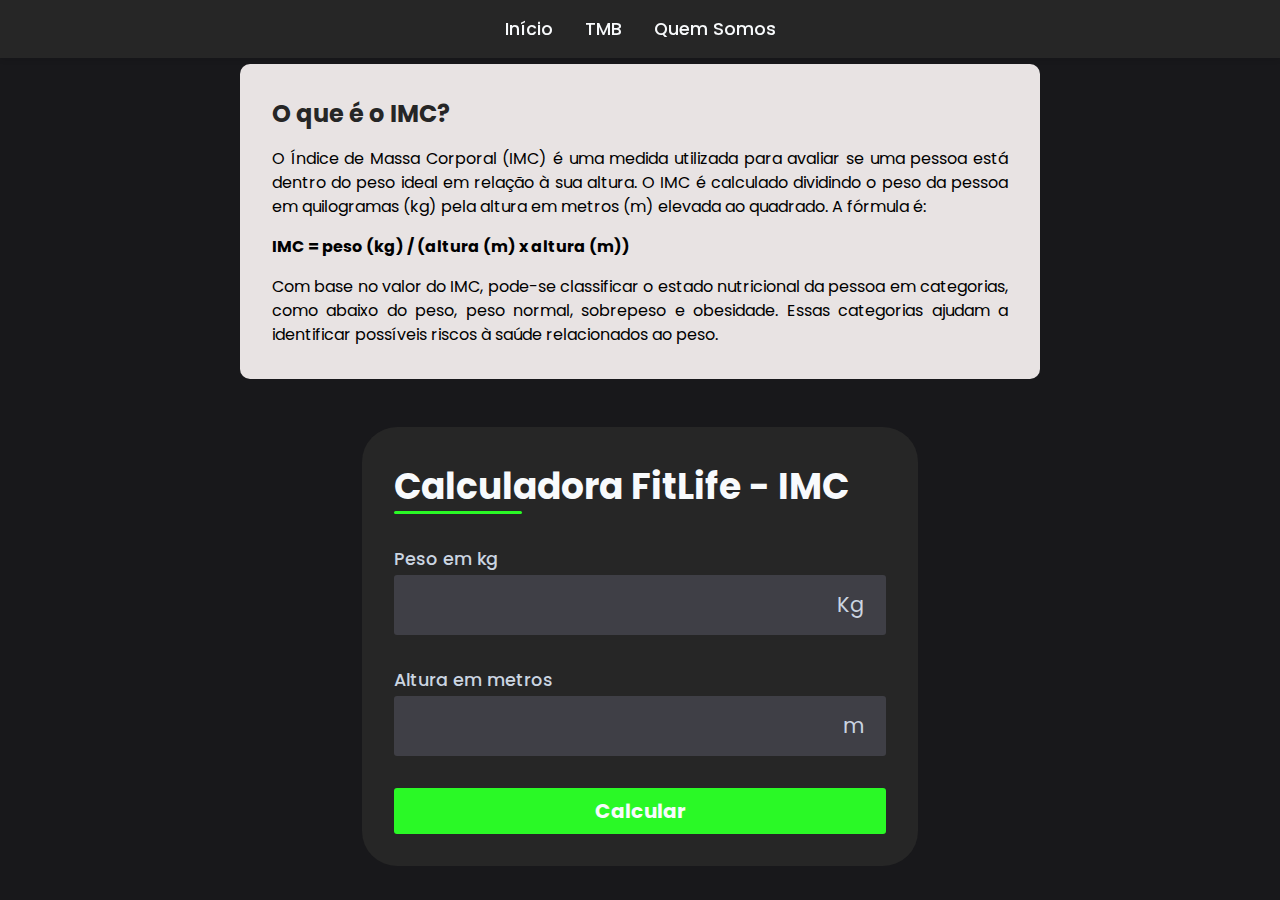
<file: imc.html>
<!DOCTYPE html>
<html lang="pt-br">
<head>
    <meta charset="UTF-8">
    <meta http-equiv="X-UA-Compatible" content="IE=edge">
    <meta name="viewport" content="width=device-width, initial-scale=1.0">
    <link rel="stylesheet" href="imc.css">
    <title>FitLife</title>
</head>
<body>
    <nav>
        <ul>
            <li><a href="index.html">Início</a></li>
            <li><a href="tmb.html">TMB</a></li>
            <li><a href="sobre.html">Quem Somos</a></li>

        </ul>
    </nav>
    <div class="texto">
        <h2>O que é o IMC?</h2>
        <p>
            O Índice de Massa Corporal (IMC) é uma medida utilizada para avaliar se uma pessoa está dentro do peso ideal em relação à sua altura. O IMC é calculado dividindo o peso da pessoa em quilogramas (kg) pela altura em metros (m) elevada ao quadrado. A fórmula é:
        </p>
        <p>
            <strong>IMC = peso (kg) / (altura (m) x altura (m))</strong>
        </p>
        <p>
            Com base no valor do IMC, pode-se classificar o estado nutricional da pessoa em categorias, como abaixo do peso, peso normal, sobrepeso e obesidade. Essas categorias ajudam a identificar possíveis riscos à saúde relacionados ao peso.
        </p>
    </div>
    <div id="calculadora-div">
        <section id="calculadora">
            <form id="formulario">
                <h1 id="titulo">Calculadora FitLife - IMC</h1>
                <div class="caixa-entrada">
                    <label for="peso"> Peso em kg </label>
                    <div class="campo-entrada">
                        <input type="number" id="peso" name="peso" required />
                        <span> Kg </span>
                    </div>
                </div>
                <div class="caixa-entrada">
                    <label for="altura"> Altura em metros </label>
                    <div class="campo-entrada">
                        <input type="number" step="0.01" id="altura" name="altura" required />
                        <span> m </span>
                    </div>
                </div>
                <button id="calcular">Calcular</button>
            </form>
            <div id="informacoes" class="escondido">
                <div id="resultado">
                    <div id="imc">
                        <span id="valor"></span>
                        <span>Seu IMC</span>
                    </div>
                    <div id="descricao">
                        <span></span>
                    </div>
                </div>
            </div>
        </section>
    </div>
    <script src="imc.js"></script>
</body>
</html>
</file>
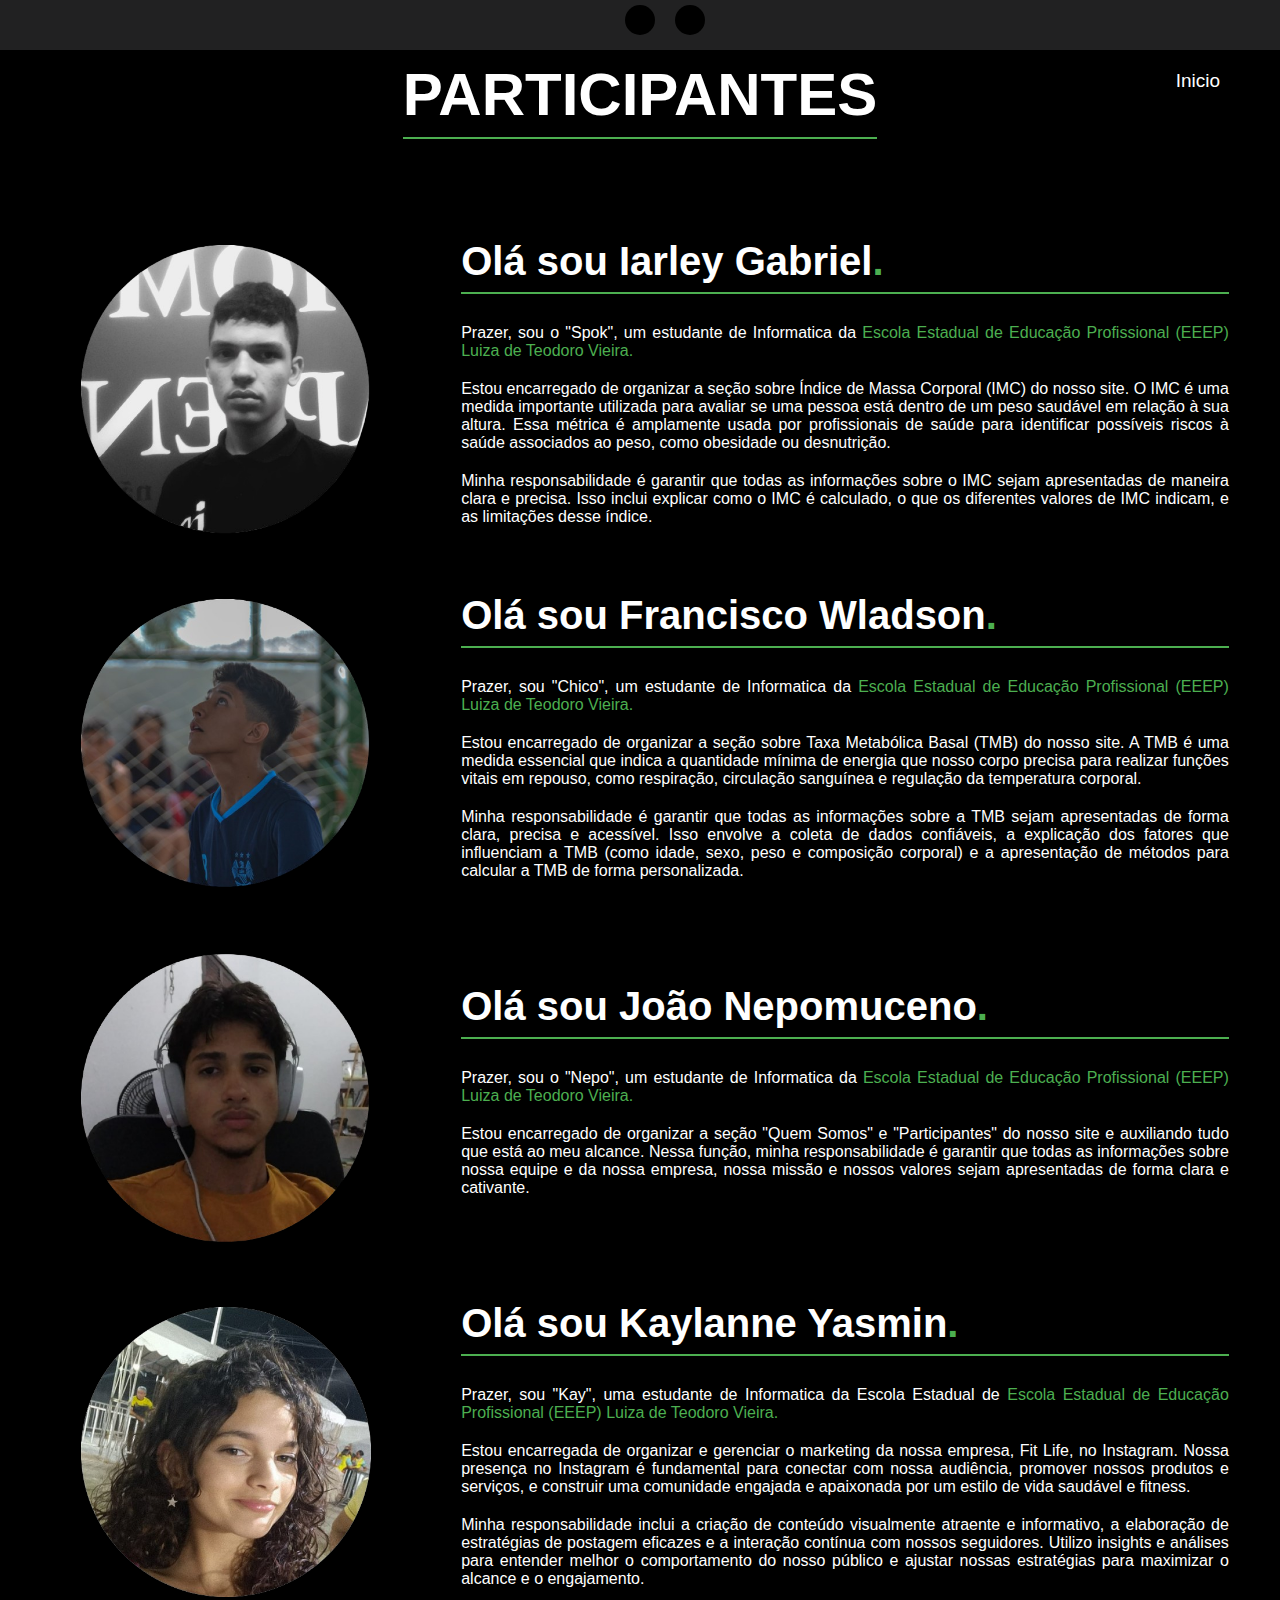
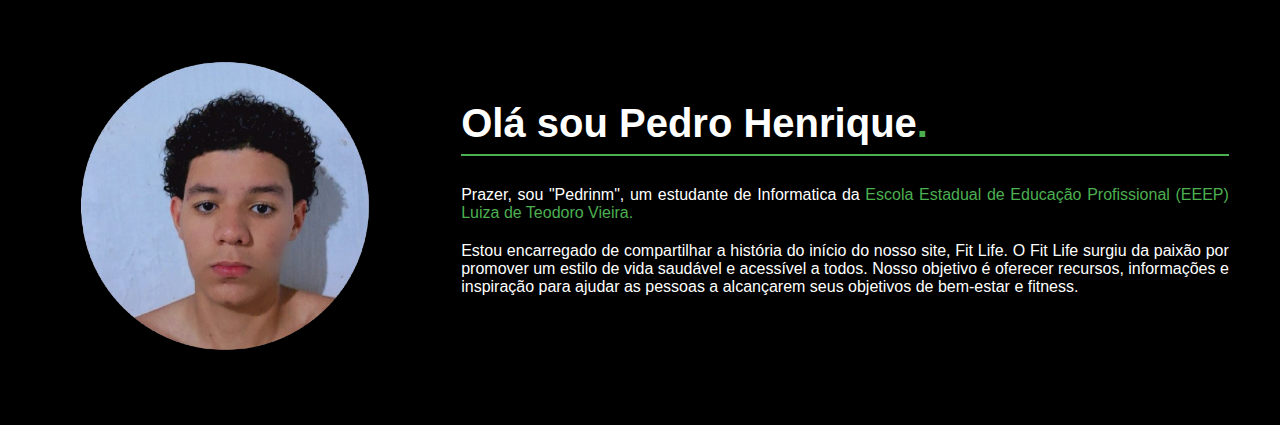
<file: participantes.html>
<!DOCTYPE html>
<html lang="pt-br">
<head>
    <meta charset="UTF-8">
    <meta name="viewport" content="width=device-width, initial-scale=1.0">
    <title > Participantes </title>
</head>
<body>
    <link rel="stylesheet" href="participantes.css">
    <link rel="stylesheet" href="pp.css">
    <link rel="stylesheet" href="https://cdnjs.cloudflare.com/ajax/libs/font-awesome/6.5.2/css/all.min.css" integrity="sha512-SnH5WK+bZxgPHs44uWIX+LLJAJ9/2PkPKZ5QiAj6Ta86w+fsb2TkcmfRyVX3pBnMFcV7oQPJkl9QevSCWr3W6A==" crossorigin="anonymous" referrerpolicy="no-referrer" />
</head>
<body>
    
    <nav class="navbar">

        <div class="topo">
            <div class="logo">
                <div class="s-m">
                    <a href="https://www.instagram.com/fitlife2024_/"><i class="fa-brands fa-instagram"></i></a>
                </div>
                <div class="s-m2">
                    <a href="https://discord.com/channels/1233421963020468336/1234506041962795120"><i class="fa-brands fa-discord"></i></a>
                </div>
            </div>
        </div>

        <ul class="menu">
            <li class="inicio">
                <a href="Index.HTML">Inicio</a>
            </li>
        </ul>
    </nav>
    
    <div class="inicio">
        <h1 class="section-title">PARTICIPANTES</h1>
    </div>
   
    <section class="sobre">
        <div class="sobre">
            <div class="flex">
                
                <div class="img-sobre">
                    <img src="spok.png" alt="">
                </div>
                
                <div class="txt-sobre">
                    <h2 class="section-title">Olá sou Iarley Gabriel<span>.</span></h2>
                    <p>Prazer, sou o "Spok", um estudante de Informatica da <span>Escola Estadual de Educação Profissional (EEEP) Luiza de Teodoro Vieira.</span> </p>
                    <p>Estou encarregado de organizar a seção sobre Índice de Massa Corporal (IMC) do nosso site. O IMC é uma medida importante utilizada para avaliar se uma pessoa está dentro de um peso saudável em relação à sua altura. Essa métrica é amplamente usada por profissionais de saúde para identificar possíveis riscos à saúde associados ao peso, como obesidade ou desnutrição.</p>
                    <p>
                    Minha responsabilidade é garantir que todas as informações sobre o IMC sejam apresentadas de maneira clara e precisa. Isso inclui explicar como o IMC é calculado, o que os diferentes valores de IMC indicam, e as limitações desse índice.</p>
                </div>              
            </div>

            <div class="flex">
                
                <div class="img-sobre">
                    <img src="wlad.png" alt="">
                </div>
                
                <div class="txt-sobre">
                    <h2 class="section-title">Olá sou Francisco Wladson<span>.</span></h2>
                    <p>Prazer, sou "Chico", um estudante de Informatica da <span>Escola Estadual de Educação Profissional (EEEP) Luiza de Teodoro Vieira.</span></p>
                    <p>Estou encarregado de organizar a seção sobre Taxa Metabólica Basal (TMB) do nosso site. A TMB é uma medida essencial que indica a quantidade mínima de energia que nosso corpo precisa para realizar funções vitais em repouso, como respiração, circulação sanguínea e regulação da temperatura corporal. </p> 
                    <p> Minha responsabilidade é garantir que todas as informações sobre a TMB sejam apresentadas de forma clara, precisa e acessível. Isso envolve a coleta de dados confiáveis, a explicação dos fatores que influenciam a TMB (como idade, sexo, peso e composição corporal) e a apresentação de métodos para calcular a TMB de forma personalizada.</p>
                </div>              
            </div>

            <div class="flex">
                
                <div class="img-sobre">
                    <img src="nepo.png" alt="">
                </div>
                
                <div class="txt-sobre">
                    <h2 class="section-title">Olá sou João Nepomuceno<span>.</span></h2>
                    <p>Prazer, sou o "Nepo", um estudante de Informatica da <span>Escola Estadual de Educação Profissional (EEEP) Luiza de Teodoro Vieira.</span><p>
                    <p>Estou encarregado de organizar a seção "Quem Somos" e "Participantes" do nosso site e auxiliando tudo que está ao meu alcance. Nessa função, minha responsabilidade é garantir que todas as informações sobre nossa equipe e da nossa empresa, nossa missão e nossos valores sejam apresentadas de forma clara e cativante.</p>
                </div>              
            </div>

            <div class="flex">
                
                <div class="img-sobre">
                    <img src="kaylanne.png" alt="">
                </div>
                
                <div class="txt-sobre">
                    <h2 class="section-title">Olá sou Kaylanne Yasmin<span>.</span></h2>
                    <p>Prazer, sou "Kay", uma estudante de Informatica da Escola Estadual de <span>Escola Estadual de Educação Profissional (EEEP) Luiza de Teodoro Vieira.</span></p>
                    <p>Estou encarregada de organizar e gerenciar o marketing da nossa empresa, Fit Life, no Instagram. Nossa presença no Instagram é fundamental para conectar com nossa audiência, promover nossos produtos e serviços, e construir uma comunidade engajada e apaixonada por um estilo de vida saudável e fitness.</p>
                    <p>
                    Minha responsabilidade inclui a criação de conteúdo visualmente atraente e informativo, a elaboração de estratégias de postagem eficazes e a interação contínua com nossos seguidores. Utilizo insights e análises para entender melhor o comportamento do nosso público e ajustar nossas estratégias para maximizar o alcance e o engajamento.
                    </p>
                </div>              
            </div>


            <div class="flex">
                
                <div class="img-sobre">
                    <img src="pedrin.png" alt="">
                </div>
                
                <div class="txt-sobre">
                    <h2 class="section-title">Olá sou Pedro Henrique<span>.</span></h2>
                    <p>Prazer, sou "Pedrinm", um estudante de Informatica da <span>Escola Estadual de Educação Profissional (EEEP) Luiza de Teodoro Vieira.</span></p>
                    <p>Estou encarregado de compartilhar a história do início do nosso site, Fit Life. O Fit Life surgiu da paixão por promover um estilo de vida saudável e acessível a todos. Nosso objetivo é oferecer recursos, informações e inspiração para ajudar as pessoas a alcançarem seus objetivos de bem-estar e fitness.</p>
                </div>              
            </div>

        </div>
    </section>




</body>
</html>
</file>
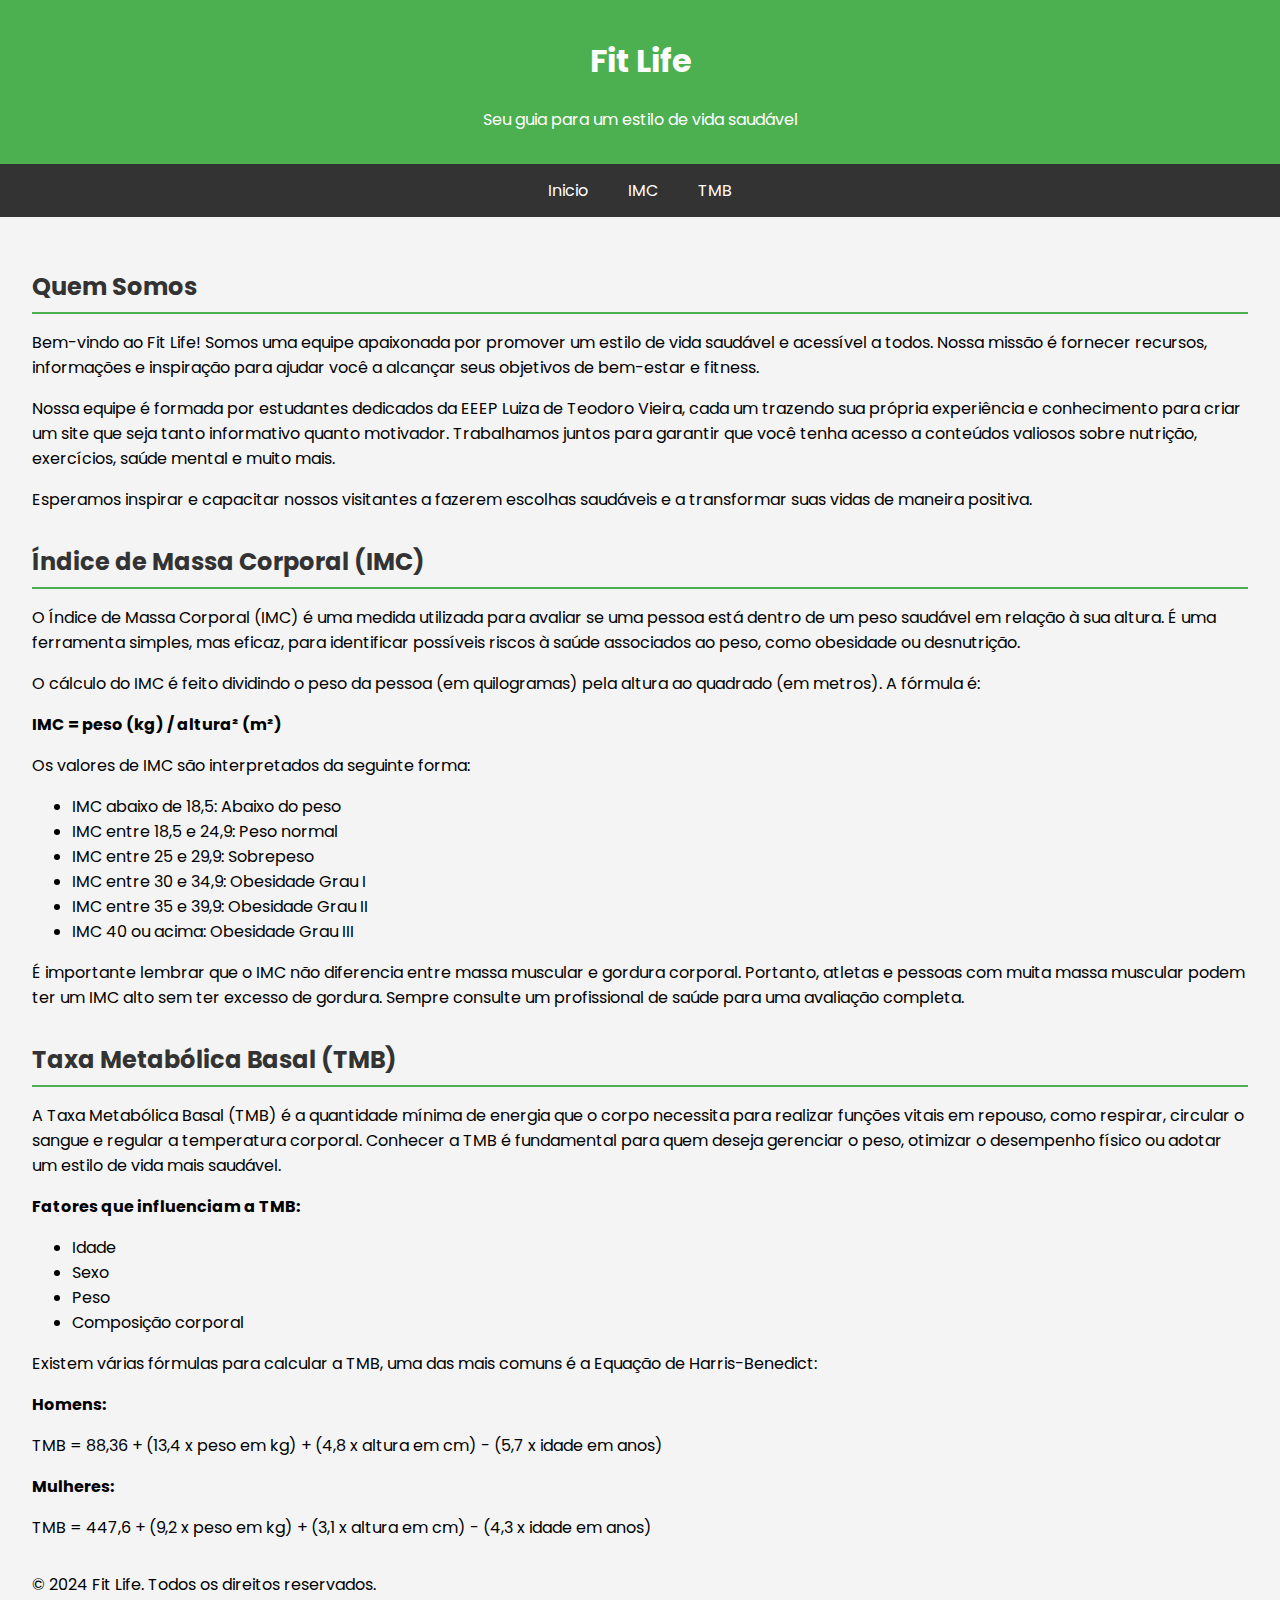
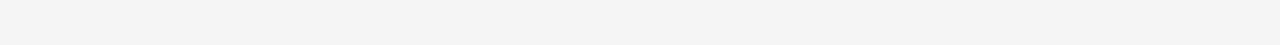
<file: sobre.html>
<!DOCTYPE html>
<html lang="pt-br">
<head>
    <meta charset="UTF-8">
    <meta name="viewport" content="width=device-width, initial-scale=1.0">
    <link rel="stylesheet" href="sobre.css">
    <title>Document</title>
</head>
<body>
    <header>
        <h1>Fit Life</h1>
        <p>Seu guia para um estilo de vida saudável</p>
    </header>
    
    <nav>
        <a href="Index.HTML">Inicio</a>
        <a href="imc.html">IMC</a>
        <a href="tmb.html">TMB</a>
    </nav>
    
    <div class="container">
        <section id="quem-somos">
            <h2 class="section-title">Quem Somos</h2>
            <div class="content">
                <p>Bem-vindo ao Fit Life! Somos uma equipe apaixonada por promover um estilo de vida saudável e acessível a todos. Nossa missão é fornecer recursos, informações e inspiração para ajudar você a alcançar seus objetivos de bem-estar e fitness.</p>
                <p>Nossa equipe é formada por estudantes dedicados da EEEP Luiza de Teodoro Vieira, cada um trazendo sua própria experiência e conhecimento para criar um site que seja tanto informativo quanto motivador. Trabalhamos juntos para garantir que você tenha acesso a conteúdos valiosos sobre nutrição, exercícios, saúde mental e muito mais.</p>
                <p>Esperamos inspirar e capacitar nossos visitantes a fazerem escolhas saudáveis e a transformar suas vidas de maneira positiva.</p>
            </div>
        </section>
    
        <section id="imc">
            <h2 class="section-title">Índice de Massa Corporal (IMC)</h2>
            <div class="content">
                <p>O Índice de Massa Corporal (IMC) é uma medida utilizada para avaliar se uma pessoa está dentro de um peso saudável em relação à sua altura. É uma ferramenta simples, mas eficaz, para identificar possíveis riscos à saúde associados ao peso, como obesidade ou desnutrição.</p>
                <p>O cálculo do IMC é feito dividindo o peso da pessoa (em quilogramas) pela altura ao quadrado (em metros). A fórmula é:</p>
                <p><strong>IMC = peso (kg) / altura² (m²)</strong></p>
                <p>Os valores de IMC são interpretados da seguinte forma:</p>
                <ul>
                    <li>IMC abaixo de 18,5: Abaixo do peso</li>
                    <li>IMC entre 18,5 e 24,9: Peso normal</li>
                    <li>IMC entre 25 e 29,9: Sobrepeso</li>
                    <li>IMC entre 30 e 34,9: Obesidade Grau I</li>
                    <li>IMC entre 35 e 39,9: Obesidade Grau II</li>
                    <li>IMC 40 ou acima: Obesidade Grau III</li>
                </ul>
                <p>É importante lembrar que o IMC não diferencia entre massa muscular e gordura corporal. Portanto, atletas e pessoas com muita massa muscular podem ter um IMC alto sem ter excesso de gordura. Sempre consulte um profissional de saúde para uma avaliação completa.</p>
            </div>
        </section>

        <section>
            <div class="content">
                <h2 class="section-title">Taxa Metabólica Basal (TMB)</h2>
                <p>A Taxa Metabólica Basal (TMB) é a quantidade mínima de energia que o corpo necessita para realizar funções vitais em repouso, como respirar, circular o sangue e regular a temperatura corporal. Conhecer a TMB é fundamental para quem deseja gerenciar o peso, otimizar o desempenho físico ou adotar um estilo de vida mais saudável.</p>
                <p><strong>Fatores que influenciam a TMB:</strong></p>
                <ul>
                    <li>Idade</li>
                    <li>Sexo</li>
                    <li>Peso</li>
                    <li>Composição corporal</li>
                </ul>
                <p>Existem várias fórmulas para calcular a TMB, uma das mais comuns é a Equação de Harris-Benedict:</p>
                <p><strong>Homens:</strong></p>
                <p>TMB = 88,36 + (13,4 x peso em kg) + (4,8 x altura em cm) - (5,7 x idade em anos)</p>
                <p><strong>Mulheres:</strong></p>
                <p>TMB = 447,6 + (9,2 x peso em kg) + (3,1 x altura em cm) - (4,3 x idade em anos)</p>
            </div>
            
    
            
        </section>
        <footer>
            <p>&copy; 2024 Fit Life. Todos os direitos reservados.</p>
        </footer>
    </div>
    
</body>
</html>
</file>
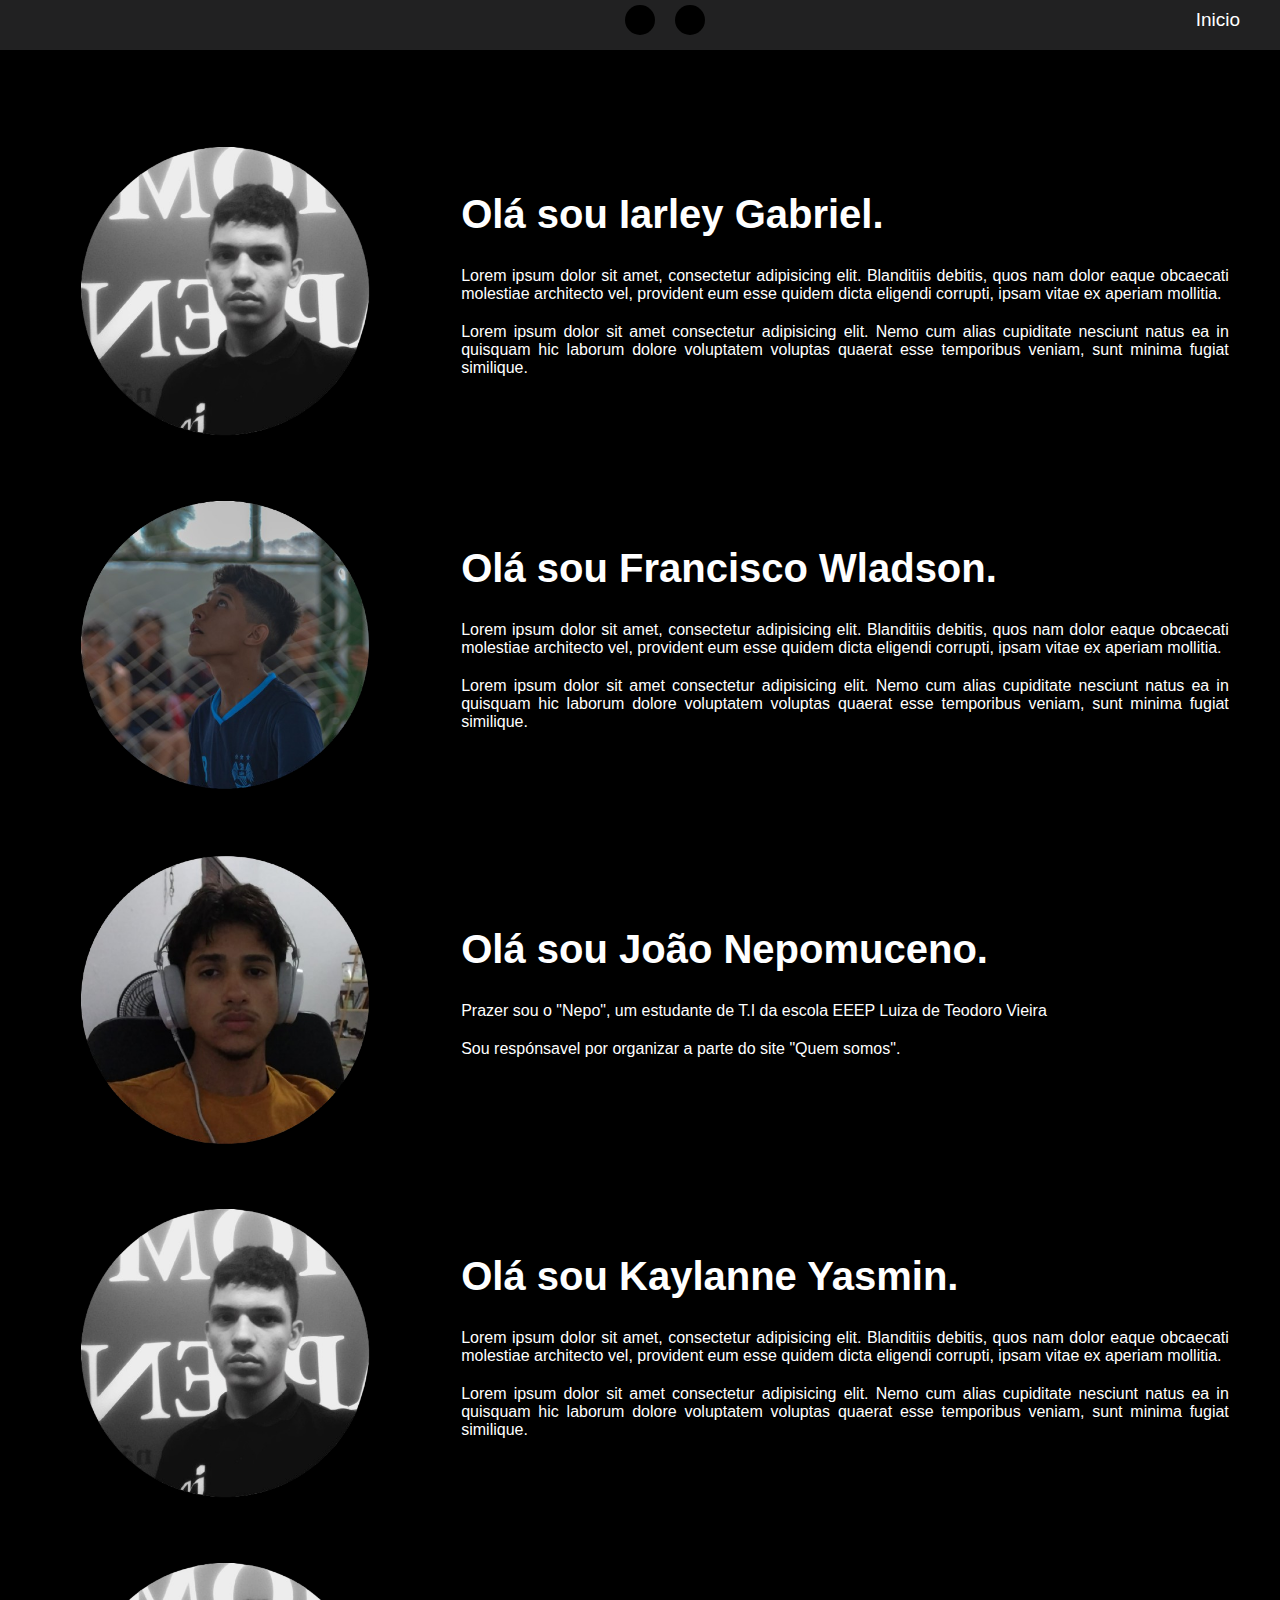
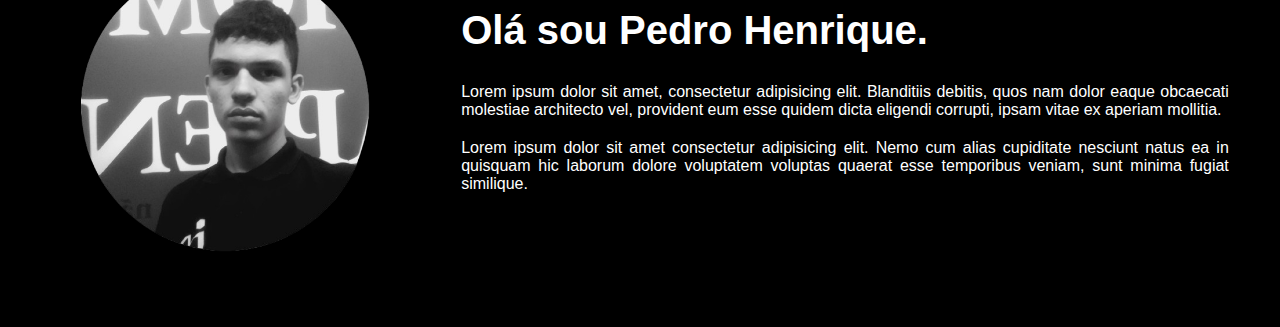
<file: somos.html>
<!DOCTYPE html>
<html lang="pt-br">
<head>
    <meta charset="UTF-8">
    <meta name="viewport" content="width=device-width, initial-scale=1.0">
    <title>Quem Somos</title>
    <link rel="stylesheet" href="somos.css">
    <link rel="stylesheet" href="pp.css">
    <link rel="stylesheet" href="https://cdnjs.cloudflare.com/ajax/libs/font-awesome/6.5.2/css/all.min.css" integrity="sha512-SnH5WK+bZxgPHs44uWIX+LLJAJ9/2PkPKZ5QiAj6Ta86w+fsb2TkcmfRyVX3pBnMFcV7oQPJkl9QevSCWr3W6A==" crossorigin="anonymous" referrerpolicy="no-referrer" />
</head>
<body>
    <div class="topo">
        <ul class="menu">
            <li class="inicio">
                <a href="Index.HTML">Inicio</a>
            </li>
        </ul>
        
        <div class="logo">
            <div class="s-m">
                <a href="https://www.instagram.com/fitlife2024_/"><i class="fa-brands fa-instagram"></i></a>
            </div>
            <div class="s-m2">
                <a href="https://discord.com/channels/1233421963020468336/1234506041962795120"><i class="fa-brands fa-discord"></i></a>
            </div>
        </div>
    </div>
    
    
    
    
   
    <div class="inicio">
        <h1>QUEM SOMOS</h1>
    </div>



    <section class="sobre">
        <div class="sobre">
            <div class="flex">
                
                <div class="img-sobre">
                    <img src="spok.png" alt="">
                </div>
                
                <div class="txt-sobre">
                    <h2>Olá sou Iarley Gabriel.</h2>
                    <p>Lorem ipsum dolor sit amet, consectetur adipisicing elit. Blanditiis debitis, quos nam dolor eaque obcaecati molestiae architecto vel, provident eum esse quidem dicta eligendi corrupti, ipsam vitae ex aperiam mollitia.</p>
                    <p>Lorem ipsum dolor sit amet consectetur adipisicing elit. Nemo cum alias cupiditate nesciunt natus ea in quisquam hic laborum dolore voluptatem voluptas quaerat esse temporibus veniam, sunt minima fugiat similique.</p>
                </div>              
            </div>

            <div class="flex">
                
                <div class="img-sobre">
                    <img src="wlad.png" alt="">
                </div>
                
                <div class="txt-sobre">
                    <h2>Olá sou Francisco Wladson.</h2>
                    <p>Lorem ipsum dolor sit amet, consectetur adipisicing elit. Blanditiis debitis, quos nam dolor eaque obcaecati molestiae architecto vel, provident eum esse quidem dicta eligendi corrupti, ipsam vitae ex aperiam mollitia.</p>
                    <p>Lorem ipsum dolor sit amet consectetur adipisicing elit. Nemo cum alias cupiditate nesciunt natus ea in quisquam hic laborum dolore voluptatem voluptas quaerat esse temporibus veniam, sunt minima fugiat similique.</p>
                </div>              
            </div>

            <div class="flex">
                
                <div class="img-sobre">
                    <img src="nepo.png" alt="">
                </div>
                
                <div class="txt-sobre">
                    <h2>Olá sou João Nepomuceno.</h2>
                    <p>Prazer sou o "Nepo", um estudante de T.I da escola EEEP Luiza de Teodoro Vieira</p>
                    <p>Sou respónsavel por organizar a parte do site "Quem somos".</p>
                </div>              
            </div>

            <div class="flex">
                
                <div class="img-sobre">
                    <img src="spok.png" alt="">
                </div>
                
                <div class="txt-sobre">
                    <h2>Olá sou Kaylanne Yasmin.</h2>
                    <p>Lorem ipsum dolor sit amet, consectetur adipisicing elit. Blanditiis debitis, quos nam dolor eaque obcaecati molestiae architecto vel, provident eum esse quidem dicta eligendi corrupti, ipsam vitae ex aperiam mollitia.</p>
                    <p>Lorem ipsum dolor sit amet consectetur adipisicing elit. Nemo cum alias cupiditate nesciunt natus ea in quisquam hic laborum dolore voluptatem voluptas quaerat esse temporibus veniam, sunt minima fugiat similique.</p>
                </div>              
            </div>


            <div class="flex">
                
                <div class="img-sobre">
                    <img src="spok.png" alt="">
                </div>
                
                <div class="txt-sobre">
                    <h2>Olá sou Pedro Henrique.</h2>
                    <p>Lorem ipsum dolor sit amet, consectetur adipisicing elit. Blanditiis debitis, quos nam dolor eaque obcaecati molestiae architecto vel, provident eum esse quidem dicta eligendi corrupti, ipsam vitae ex aperiam mollitia.</p>
                    <p>Lorem ipsum dolor sit amet consectetur adipisicing elit. Nemo cum alias cupiditate nesciunt natus ea in quisquam hic laborum dolore voluptatem voluptas quaerat esse temporibus veniam, sunt minima fugiat similique.</p>
                </div>              
            </div>

        </div>
    </section>




</body>
</html>
</file>
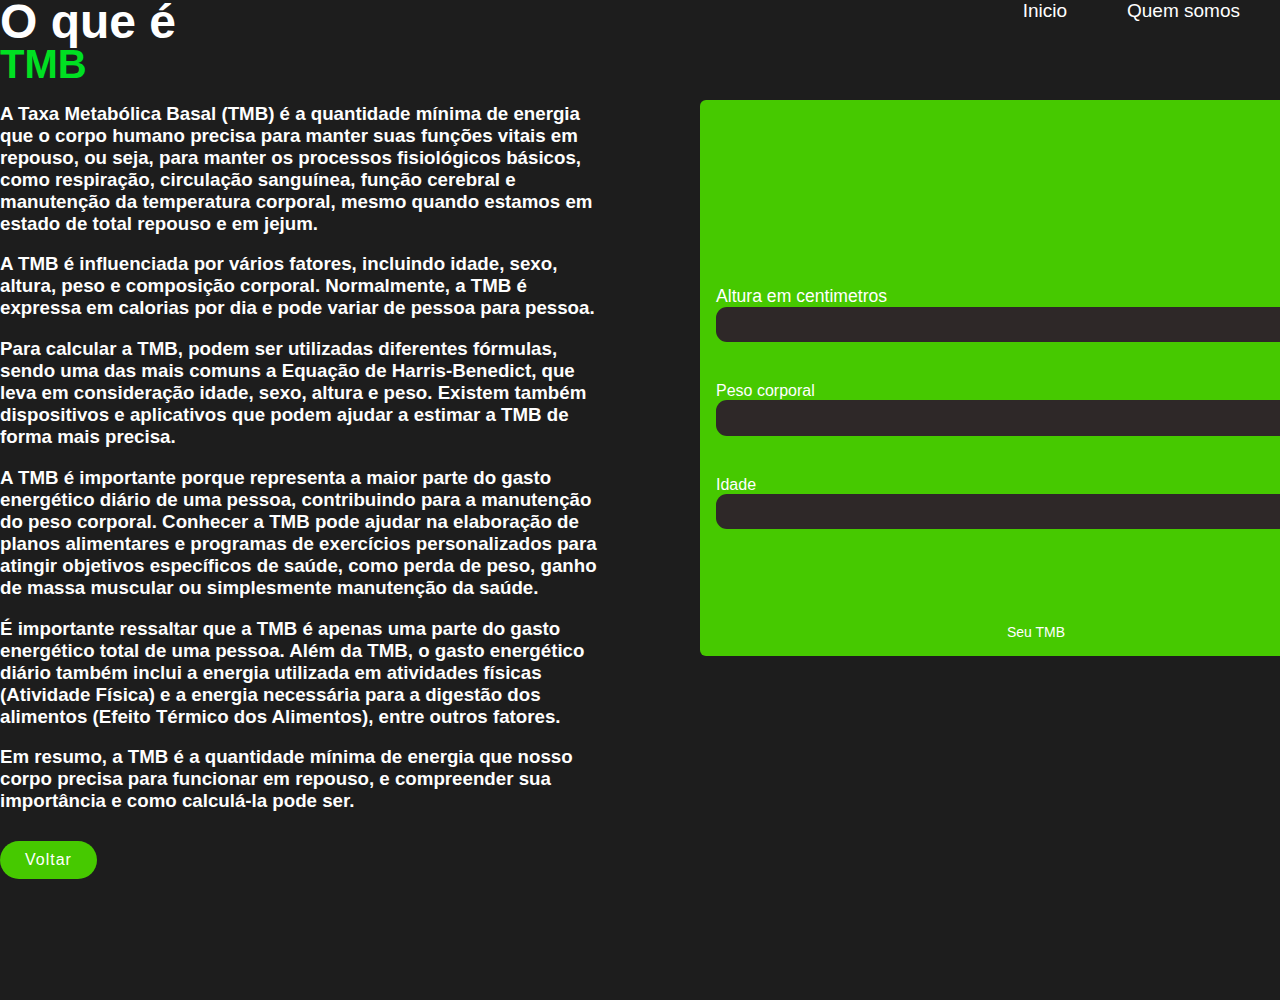
<file: teste.html>
<!DOCTYPE html>
<html lang="pt-br">
<head>
    <meta charset="UTF-8">
    <meta name="viewport" content="width=device-width, initial-scale=1.0">

    <title> TMB</title>
    <script src="tmb.js"></script>
    <link rel="stylesheet" href="pp.css">
    <link rel="stylesheet" href="https://cdnjs.cloudflare.com/ajax/libs/font-awesome/6.5.2/css/all.min.css" integrity="sha512-SnH5WK+bZxgPHs44uWIX+LLJAJ9/2PkPKZ5QiAj6Ta86w+fsb2TkcmfRyVX3pBnMFcV7oQPJkl9QevSCWr3W6A==" crossorigin="anonymous" referrerpolicy="no-referrer" />
</head>
<body>
    
        
        <ul class="menu">
            <li class="inicio">
                <a href="#">Inicio</a>
            </li>
            <li class="quem-somos">
                <a href="#">Quem somos</a>
            </li>
        </ul>
    </div>
    <div class="pag-p">
        <div class="texto-p"> 
            <div class="texto"> 
                <h2>O que é <br><span>TMB</span></h2>
                <h3>
                    <p>A Taxa Metabólica Basal (TMB) é a quantidade mínima de energia que o corpo humano precisa para manter suas funções vitais em repouso, ou seja, para manter os processos fisiológicos básicos, como respiração, circulação sanguínea, função cerebral e manutenção da temperatura corporal, mesmo quando estamos em estado de total repouso e em jejum.</p>
                    <p>A TMB é influenciada por vários fatores, incluindo idade, sexo, altura, peso e composição corporal. Normalmente, a TMB é expressa em calorias por dia e pode variar de pessoa para pessoa.</p>
                    <p>Para calcular a TMB, podem ser utilizadas diferentes fórmulas, sendo uma das mais comuns a Equação de Harris-Benedict, que leva em consideração idade, sexo, altura e peso. Existem também dispositivos e aplicativos que podem ajudar a estimar a TMB de forma mais precisa.</p>
                    <p>A TMB é importante porque representa a maior parte do gasto energético diário de uma pessoa, contribuindo para a manutenção do peso corporal. Conhecer a TMB pode ajudar na elaboração de planos alimentares e programas de exercícios personalizados para atingir objetivos específicos de saúde, como perda de peso, ganho de massa muscular ou simplesmente manutenção da saúde.</p>
                    <p>É importante ressaltar que a TMB é apenas uma parte do gasto energético total de uma pessoa. Além da TMB, o gasto energético diário também inclui a energia utilizada em atividades físicas (Atividade Física) e a energia necessária para a digestão dos alimentos (Efeito Térmico dos Alimentos), entre outros fatores.</p>
                    <p>Em resumo, a TMB é a quantidade mínima de energia que nosso corpo precisa para funcionar em repouso, e compreender sua importância e como calculá-la pode ser.</p>
                </h3>
                <a href="#">Voltar</a>
            </div>
        </div>  
    </div>
    <section id="calcular">
        <form id="form">
            <h1 id="titulo">
                TMB
            </h1>
   
            <div class="input-box">
                <label for="height">
                    Altura em centimetros
                </label>
                <div class="input-field">
                    <i class="fa-solid fa-dumbbell"></i>
                    <input type="number" id="height" required>
                    <span> Cm</span>
                </div>
            </div>
            <div class="input">
                <label for="weight">
                    Peso corporal
                </label>
                <div class="input-field">
                    <i class="fa-solid fa-weight-hanging"></i>
                    <input type="number" id="weight" required>
                    <span> Kg</span>
                </div>
            </div>
            <div class="input">
                <label for="age">
                    Idade
                </label>
                <div class="input-field">
                    <i class="fa-solid fa-child"></i>
                    <input type="number" id="age" required>
                    <span> Idade</span>
                </div>
            </div>
            <button id="calculador">
                Calcular
            </button>
        </form>
        <div id="infos">
            <div id="results">
                <div id="bmi" >
                    <span id="valor"></span>
                    <span> Seu TMB</span>
                </div>
            </div>
            <div id="descricao">
                <span></span>
            </div>
        </div>
    </section>

    <script src="tmb.js"></script>
</body>
</html>
</file>
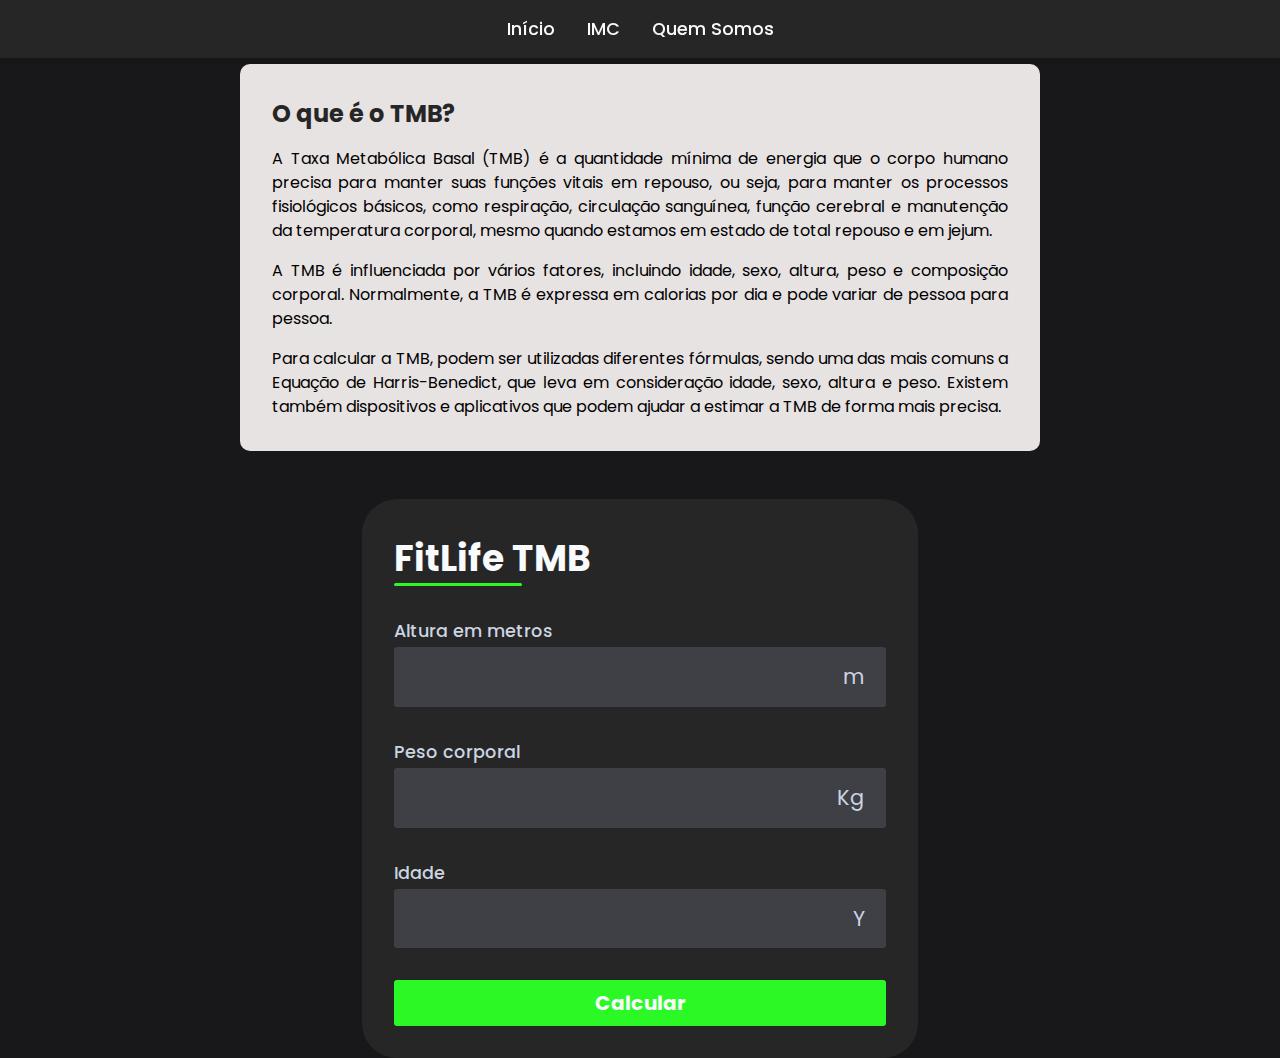
<file: tmb.html>
<!DOCTYPE html>
<html lang="pt-br">
<head>
    <meta charset="UTF-8">
    <meta http-equiv="X-UA-Compatible" content="IE=edge">
    <meta name="viewport" content="width=device-width, initial-scale=1.0">
    <link rel="stylesheet" href="tmb.css">
    <title>FitLife TMB</title>
</head>
<body>
    <nav>
        <ul>
            <li><a href="index.html">Início</a></li>
            <li><a href="imc.html">IMC</a></li>
            <li><a href="sobre.html">Quem Somos</a></li>

        </ul>
    </nav>
    <div class="texto">
        <h2>O que é o TMB?</h2>
        <p>A Taxa Metabólica Basal (TMB) é a quantidade mínima de energia que o corpo humano precisa para manter suas funções vitais em repouso, ou seja, para manter os processos fisiológicos básicos, como respiração, circulação sanguínea, função cerebral e manutenção da temperatura corporal, mesmo quando estamos em estado de total repouso e em jejum.</p>
        
        <p>A TMB é influenciada por vários fatores, incluindo idade, sexo, altura, peso e composição corporal. Normalmente, a TMB é expressa em calorias por dia e pode variar de pessoa para pessoa.</p>
        
        <p>Para calcular a TMB, podem ser utilizadas diferentes fórmulas, sendo uma das mais comuns a Equação de Harris-Benedict, que leva em consideração idade, sexo, altura e peso. Existem também dispositivos e aplicativos que podem ajudar a estimar a TMB de forma mais precisa.</p>
    </div>
    <div id="calculadora-div">
        <section id="calculadora">
            <form id="formulario">
                <h1 id="titulo">FitLife TMB</h1>
                
                <div class="caixa-entrada">
                    <label for="altura"> Altura em metros </label>
                    <div class="campo-entrada">
                        <input type="number" step="0.01" id="altura" name="altura" required />
                        <span> m </span>
                    </div>
                </div>
                
                
                
                <div class="caixa-entrada">
                    <label for="peso"> Peso corporal </label>
                    <div class="campo-entrada">
                        <input type="number" id="peso" name="peso" required />
                        <span> Kg </span>
                    </div>
                </div>


                <div class="caixa-entrada">
                    <label for="peso"> Idade </label>
                    <div class="campo-entrada">
                        <input type="number" id="idade" name="idade" required />
                        <span> Y </span>
                    </div>
                </div>



                
                <button id="calcular">Calcular</button>
            </form>
            <div id="informacoes" class="escondido">
                <div id="resultado">
                    <div id="tmb">
                        <span id="valor"></span>
                        <span>Seu TMB</span>
                    </div>
                    <div id="descricao">
                        <span></span>
                    </div>
                </div>
            </div>
        </section>
    </div>
    <script src="tmb.js"></script>
</body>
</html>
</file>
<file: imc.css>
@import url('https://fonts.googleapis.com/css2?family=Poppins:wght@100;200;300;400;500;600&display=swap');

* {
    font-family: 'Poppins', sans-serif;
    margin: 0;
    padding: 0;
    box-sizing: border-box;
}

body {
    display: flex;
    flex-direction: column;
    align-items: center;
    justify-content: flex-start;
    width: 100%;
    height: 100vh;
    background-color: #18181b;
    padding-top: 3rem;
}

nav {
    position: fixed;
    top: 0;
    width: 100%;
    background-color: #262626;
    padding: 1rem 0;
    box-shadow: 0 2px 5px rgba(0, 0, 0, 0.1);
}

nav ul {
    display: flex;
    justify-content: center;
    list-style: none;
}

nav ul li {
    margin: 0 1rem;
}

nav ul li a {
    color: #f8fafc;
    text-decoration: none;
    font-weight: 500;
    font-size: 1.1rem;
}

nav ul li a:hover {
    color: #2af926;
}

#calculadora-div {
    display: flex;
    align-items: flex-start;
    gap: 3.5rem;
    margin-top: 2rem;
}

#img img {
    width: 31rem;
}

.texto {
    margin: 1rem;
    display: flex;
    flex-direction: column;
    gap: 1rem;
    padding: 2rem;
    color: #000000;
    background-color: #e8e3e3;
    border-radius: 10px;
    text-align: justify;
    max-width: 800px;
}

.texto h2 {
    font-size: 1.5rem;
    color: #262626;
}

.texto p {
    font-size: 1rem;
    line-height: 1.5;
}

#calculadora {
    display: flex;
    flex-direction: column;
    gap: 2rem;
    padding: 2rem;
    color: #f8fafc;
    background-color: #262626;
    border-radius: 35px;
}

#formulario {
    display: flex;
    flex-direction: column;
    gap: 2rem;
}

#titulo {
    font-size: 2.25rem;
    position: relative;
}

#titulo::after {
    position: absolute;
    content: '';
    width: 8rem;
    height: 3px;
    border-radius: 3px;
    background-color: #2af926;
    bottom: 0;
    left: 0;
}

.caixa-entrada label {
    font-weight: 500;
    font-size: 1.1rem;
    color: #cbd5e1;
}

.campo-entrada {
    display: flex;
    align-items: center;
    justify-content: space-between;
    background-color: #3f3f46;
    padding: 0.3rem;
    border-radius: 3px;
    margin-top: 3px;
}

.campo-entrada span,  
.campo-entrada i  {
    color: #cbd5e1;
    font-size: 1.3rem;
    padding: 0.6rem 1rem;
}

.campo-entrada input {
    background-color: transparent;
    border: none;
    width: 100%;
    font-size: 1.3rem;
    color: #f8fafc;
    padding: 0 0.5rem;
}

.campo-entrada input::-webkit-outer-spin-button,
.campo-entrada input::-webkit-inner-spin-button {
    appearance: none;
}

.campo-entrada input:focus {
    outline: none;
}

#calcular {
    border: none;
    font-size: 1.25rem;
    font-weight: bold;
    color: #f8fafc;
    background-color: #2af926;
    padding: 0.5rem 0;
    border-radius: 3px;
    cursor: pointer;
    width: 100%;
}

#resultado {
    display: flex;
    gap: 2rem;
    align-items: center;
    border-top: 1px solid #f50000f6;
    padding: 0.75rem 0;
}

#imc {
    display: flex;
    align-items: center;
    flex-direction: column;
    font-size: 2.25rem;
}

#imc span:last-child {
    font-size: 0.875rem;
    color:#cbd5e1;
}

.normal {
    color: #16a34a;
}

.atencao {
    color: #dc2626;
}

#descricao {
    width: 15.5rem;
}

.escondido {
    display: none;
}

@media screen and (max-width: 1024px) {
    #img {
        display: none;
    }
}

@media screen and (max-width: 500px) {
    #img {
        display: none;
    }

    #calculadora-div {
        width: 100%;
        height: 100%;
        flex-direction: column;
        align-items: center;
    }

    #calculadora {
        width: 100%;
        height: auto;
        border-radius: 0;
        justify-content: center;
    }

    .texto {
        margin: 1rem;
        padding: 1rem;
    }
}
</file>
<file: participantes.css>
*{
    padding: 0;
    margin: 0;
    box-sizing: border-box;
}
body{
    background-color: #000000;
    font-family: 'Franklin Gothic Medium';
    
}

.inicio{
    color: white;
    align-items: center;
    justify-content: center;
    font-size: 30px;
    display: flex;
    padding: 20px;
}

.topo {
    width: 0%;
    position: relative;
    display: flex;
    align-items: center;
    box-sizing: border-box;
    margin: 0;
    background-color:  #1d1d1d;
   
}

.s-m2, .s-m {
    font-size: 10px;
    margin-top: 29px;
    position: absolute;
    transform: translate(-50%, -50%);
}

.s-m2 {
    color: rgb(255, 255, 255);
    margin-left: 150px;
    margin-top: 29px;
}

.s-m2 a, .s-m a {
    display: flex;
    width: 30px;
    height: 30px;
    background: #000000;
    color: rgb(255, 255, 255);
    margin: 0 10px; 
    border-radius: 50%;
    align-items: center;
    justify-content: center;
    transition: 0.5s;
    font-size: 13px;
    text-decoration: none;
}

.s-m2 a:hover {
    background: #0039e4;
}

.s-m {
    color: rgb(0, 0, 0);
    margin-left: 50px;
}

.s-m a:hover {
    background: #bd7676;
}

.s-m2 a i, .s-m a i {
    transition: 0.5s all;
}

.s-m2 a:hover > i, .s-m a:hover > i {
    transform: scale(1.4)  rotate(1deg );
}

.section-title {
    color: #ffffff;
    border-bottom: 2px solid #4CAF50;
    padding-bottom: 0.5rem;
    margin-bottom: 1rem;
}


.menu {
    align-items: center;
    text-align: center;
    list-style: none;
    display: flex;
    gap: 20px;
    padding: 0;
    margin: 0;
    position: absolute;
    right: 20px; 
    margin-top: 50px; 
   
}

.menu li {
    display: inline-block;
}

.menu li a {
    padding: 10px 20px;
    text-decoration: none;
    color: white;
    border-radius: 30px;
    transition: 0.6s;
    font-size: 1.5rem;
    
}

.menu li a:hover {
    background-color: rgb(255, 255, 255);
    color: black;
}

.flex{
    display: flex;
}

section.sobre{
    padding: 40px 4%;
    
}

section.sobre .flex{
    align-items: center;
    gap: 60px;
}

.sobre .txt-sobre{
    color: #ffffff;
}

.sobre .txt-sobre h2{
    
    font-size: 40px;
    margin-bottom: 30px;
}

.sobre .txt-sobre p{
    margin: 20px 0;
    text-align: justify;
}



.sobre img {
    width: 290px; 
    height: auto; 
    margin: 30px;
}

span{
    color: #4CAF50;
}
</file>
<file: pp.css>
body {
    margin: 0;
    text-decoration: none;
    padding: 0;
    font-family: Arial, sans-serif;
}

.topo {
    width: 100%;
    height: 40px;
    position: relative;
    display: flex;
    align-items: center;
    box-sizing: border-box;
    margin: 0;
    background-color:  #1d1d1d;
   
}

.s-m2, .s-m {
    font-size: 10px;
    margin-top: 29px;
    position: absolute;
    transform: translate(-50%, -50%);
}

.s-m2 {
    color: rgb(255, 255, 255);
    margin-left: 150px;
    margin-top: 29px;
}

.s-m2 a, .s-m a {
    display: flex;
    width: 30px;
    height: 30px;
    background: #000000;
    color: rgb(255, 255, 255);
    margin: 0 10px; 
    border-radius: 50%;
    align-items: center;
    justify-content: center;
    transition: 0.5s;
    font-size: 13px;
    text-decoration: none;
}

.s-m2 a:hover {
    background: #0039e4;
}

.s-m {
    color: rgb(0, 0, 0);
    margin-left: 50px;
}

.s-m a:hover {
    background: #bd7676;
}

.s-m2 a i, .s-m a i {
    transition: 0.5s all;
}

.s-m2 a:hover > i, .s-m a:hover > i {
    transform: scale(1.4)  rotate(1deg );
}

.menu {
    list-style: none;
    display: flex;
    gap: 20px;
    padding: 0;
    margin: 0;
    position: absolute;
    right: 20px;
}

.menu li {
    display: inline-block;
}

.menu li a {
    padding: 10px 20px;
    text-decoration: none;
    font-size: 19px;
    color: white;
    border-radius: 30px;
    transition: 0.6s;
}

.menu li a:hover {
    background-color: white;
    color: black;
}

.logo {
    display: flex;
    align-items: center;
    justify-content: center;
    width: 100%;

    height: 60px;
    background: #212122;

}

.pag-p {
    width: 100%;
    height: 1000px;
    background: #1d1d1d;
    
}

.texto-p {
    position: relative;
    width: 100%;
    display: flex;
    align-items: center;
    justify-content: space-between;
}

.texto-p .texto {
    position: relative;
    max-width: 600px;
    margin-right: 20px;
}

.texto-p .texto h2 {
    margin-top: 2px;
    color: rgb(255, 255, 255);
    font-size: 3em;
    margin-bottom: 10px;
    line-height: 2.5rem;
    font-weight: 700;
}

.texto-p .texto h2 span {
    font-size: 2.5rem;
    color: #00e022;
}

.texto-p .texto p {
    color: rgb(254, 254, 254);
}

.texto-p .texto a {
    display: inline-block;
    margin-top: 180px;
    padding: 10px 25px;
    background: #46c900;
    color: #fff;
    font-weight: 500;
    text-decoration: none;
    letter-spacing: 1px;
    border-radius: 40px;
    transition: 0.3s ease-in-out;
    margin-top: 10px;
}

.texto-p .texto a:hover {
    transform: translateY(-10px);
}
#calcular{
    display: flex;
    flex-direction: column;
    gap: 1rem;
    padding: 1rem;
    width: 50%;
    color: white;
    background-color: #46c900;
    border-radius: 6px;
    margin-top: -900px;
    margin-left: 700px;
}
#form{
    display: flex;
    flex-direction: column;
    gap: 2.5rem;
}
#titulo{
    font-size: 3.25rem;
    margin-left: 890px;

}
#titulo::after{
    position: absolute;
    content: '';
    width: 7rem;
    height: 3px;
    bottom: 0;
    left: 0;
    border-radius: 3px;
}
.input-box label{
    font-size: 1.1rem;
    color: #fff;
    font-weight: 500;

}
.input-field{
    display: flex;
    align-items: center;
    justify-content: space-between;
    background-color: #2e2828;
    padding: 0.3rem;
    border-radius: 11px;
}
.input-field span,
.input-field i{
    color: aliceblue;
    font-size: 1.4rem;
    padding: 0.6 rem 1 rem
    

}
.input-field input{
    border: none;
    width: 100%;
    background-color: transparent;
    font-size: 1.3rem;
    padding: 0 0.5 rem ;
}
.input-field input::-webkit-outer-spin-button
.input-field::-webkit-inner-spin-button{
    appearance: none;

}
.input-field input:focus {
    outline: none;
}
#calculador{
    border: none;
    font-size: 1.25rem;
    font-weight: bold;
    background-color: #000000;
    color: #ffffff;
    padding: 0.5rem 0;
    cursor: pointer;
    width: 300px;
    margin-left: 770px;
    border-radius: 9px;
}
#resultado{
    display: flex;
    gap: 2rem;
    align-items: center;
    border-top: 1px solid #ff000034;
    padding: 0.75rem;


}
#bmi{
    display: flex;
    align-items: center;
    flex-direction: column;
    font-size: 2.25rem;
}
#bmi span:last-child{
    font-size: 0.875rem;
    color: rgb(255, 255, 255);
}
#descricao{
    width: 12,5rem;
    

}
#more-info{
    text-align: center;
    border-top: 1px solid #ffffff34;
    padding: 1.5rem;

}
#more-info a{
    color: green;
    display: flex;
    justify-content: center;
    align-items: center;
    gap: 0.6rem;
    font-size: 0.875rem;
    text-decoration: none;



}
#more-info a:hover{

    color: antiquewhite;
}
</file>
<file: sobre.css>
@import url('https://fonts.googleapis.com/css2?family=Poppins:wght@100;200;300;400;500;600&display=swap');



*{
    font-family: 'Poppins', sans-serif;
}
body {
    font-family: Arial, sans-serif;
    margin: 0;
    padding: 0;
    background-color: #f4f4f4;
}
header {
    background-color: #4CAF50;
    color: white;
    padding: 1rem 0;
    text-align: center;
}
nav {
    display: flex;
    justify-content: center;
    background-color: #333;
}
nav a {
    color: white;
    padding: 14px 20px;
    text-decoration: none;
    text-align: center;
}
nav a:hover {
    background-color: #ddd;
    color: black;
}
.container {
    padding: 2rem;
}
.section-title {
    color: #333;
    border-bottom: 2px solid #4CAF50;
    padding-bottom: 0.5rem;
    margin-bottom: 1rem;
}
.content {
    margin-bottom: 2rem;
}
</file>
<file: somos.css>
*{
    padding: 0;
    margin: 0;
    box-sizing: border-box;
}
body{
    background-color: #000000;
    font-family: 'Franklin Gothic Medium';
    
}


.topo {
    width: 0%;
    position: relative;
    display: flex;
    align-items: center;
    box-sizing: border-box;
    margin: 0;
    background-color:  #1d1d1d;
   
}

.s-m2, .s-m {
    font-size: 10px;
    margin-top: 29px;
    position: absolute;
    transform: translate(-50%, -50%);
}

.s-m2 {
    color: rgb(255, 255, 255);
    margin-left: 150px;
    margin-top: 29px;
}

.s-m2 a, .s-m a {
    display: flex;
    width: 30px;
    height: 30px;
    background: #000000;
    color: rgb(255, 255, 255);
    margin: 0 10px; 
    border-radius: 50%;
    align-items: center;
    justify-content: center;
    transition: 0.5s;
    font-size: 13px;
    text-decoration: none;
}

.s-m2 a:hover {
    background: #0039e4;
}

.s-m {
    color: rgb(0, 0, 0);
    margin-left: 50px;
}

.s-m a:hover {
    background: #bd7676;
}

.s-m2 a i, .s-m a i {
    transition: 0.5s all;
}

.s-m2 a:hover > i, .s-m a:hover > i {
    transform: scale(1.4)  rotate(1deg );
}




.menu {
    list-style: none;
    display: flex;
    gap: 20px;
    padding: 0;
    margin: 0;
    position: absolute;
    right: 20px; 
    margin-top: 50px;
   
}

.menu li {
    display: inline-block;
}

.menu li a {
    padding: 10px 20px;
    text-decoration: none;
    font-size: 19px;
    color: white;
    border-radius: 30px;
    transition: 0.6s;
    font-size: 1.5rem;
}

.menu li a:hover {
    background-color: rgb(255, 255, 255);
    color: black;
}

.flex{
    display: flex;
}

section.sobre{
    padding: 40px 4%;
    
}

section.sobre .flex{
    align-items: center;
    gap: 60px;
}

.sobre .txt-sobre{
    color: #ffffff;
}

.sobre .txt-sobre h2{
    font-size: 40px;
    margin-bottom: 30px;
}

.sobre .txt-sobre p{
    margin: 20px 0;
    text-align: justify;
}

.sobre img {
    width: 290px; 
    height: auto; 
    margin: 30px;
}
</file>
<file: tmb.css>
@import url('https://fonts.googleapis.com/css2?family=Poppins:wght@100;200;300;400;500;600&display=swap');

* {
    font-family: 'Poppins', sans-serif;
    margin: 0;
    padding: 0;
    box-sizing: border-box;
}

body {
    display: flex;
    flex-direction: column;
    align-items: center;
    justify-content: flex-start;
    width: 100%;
    height: 100vh;
    background-color: #18181b;
    padding-top: 3rem;
}

nav {
    position: fixed;
    top: 0;
    width: 100%;
    background-color: #262626;
    padding: 1rem 0;
    box-shadow: 0 2px 5px rgba(0, 0, 0, 0.1);
}

nav ul {
    display: flex;
    justify-content: center;
    list-style: none;
}

nav ul li {
    margin: 0 1rem;
}

nav ul li a {
    color: #f8fafc;
    text-decoration: none;
    font-weight: 500;
    font-size: 1.1rem;
}

nav ul li a:hover {
    color: #2af926;
}

#calculadora-div {
    display: flex;
    align-items: flex-start;
    gap: 3.5rem;
    margin-top: 2rem;
}

#img img {
    width: 31rem;
}

.texto {
    margin: 1rem;
    display: flex;
    flex-direction: column;
    gap: 1rem;
    padding: 2rem;
    color: #000000;
    background-color: #e8e3e3;
    border-radius: 10px;
    text-align: justify;
    max-width: 800px;
}

.texto h2 {
    font-size: 1.5rem;
    color: #262626;
}

.texto p {
    font-size: 1rem;
    line-height: 1.5;
}

#calculadora {
    display: flex;
    flex-direction: column;
    gap: 2rem;
    padding: 2rem;
    color: #f8fafc;
    background-color: #262626;
    border-radius: 35px;
}

#formulario {
    display: flex;
    flex-direction: column;
    gap: 2rem;
}

#titulo {
    font-size: 2.25rem;
    position: relative;
}

#titulo::after {
    position: absolute;
    content: '';
    width: 8rem;
    height: 3px;
    border-radius: 3px;
    background-color: #2af926;
    bottom: 0;
    left: 0;
}

.caixa-entrada label {
    font-weight: 500;
    font-size: 1.1rem;
    color: #cbd5e1;
}

.campo-entrada {
    display: flex;
    align-items: center;
    justify-content: space-between;
    background-color: #3f3f46;
    padding: 0.3rem;
    border-radius: 3px;
    margin-top: 3px;
}

.campo-entrada span,  
.campo-entrada i  {
    color: #cbd5e1;
    font-size: 1.3rem;
    padding: 0.6rem 1rem;
}

.campo-entrada input {
    background-color: transparent;
    border: none;
    width: 100%;
    font-size: 1.3rem;
    color: #f8fafc;
    padding: 0 0.5rem;
}

.campo-entrada input::-webkit-outer-spin-button,
.campo-entrada input::-webkit-inner-spin-button {
    appearance: none;
}

.campo-entrada input:focus {
    outline: none;
}

#calcular {
    border: none;
    font-size: 1.25rem;
    font-weight: bold;
    color: #f8fafc;
    background-color: #2af926;
    padding: 0.5rem 0;
    border-radius: 3px;
    cursor: pointer;
    width: 100%;
}

#resultado {
    display: flex;
    gap: 2rem;
    align-items: center;
    border-top: 1px solid #f50000f6;
    padding: 0.75rem 0;
}

#tmb {
    display: flex;
    align-items: center;
    flex-direction: column;
    font-size: 2.25rem;
}

#tmb span:last-child {
    font-size: 0.875rem;
    color:#cbd5e1;
}

.normal {
    color: #16a34a;
}

.atencao {
    color: #dc2626;
}

#descricao {
    width: 15.5rem;
}

.escondido {
    display: none;
}

@media screen and (max-width: 1024px) {
    #img {
        display: none;
    }
}

@media screen and (max-width: 500px) {
    #img {
        display: none;
    }

    #calculadora-div {
        width: 100%;
        height: 100%;
        flex-direction: column;
        align-items: center;
    }

    #calculadora {
        width: 100%;
        height: auto;
        border-radius: 0;
        justify-content: center;
    }

    .texto {
        margin: 1rem;
        padding: 1rem;
    }
}
</file>
